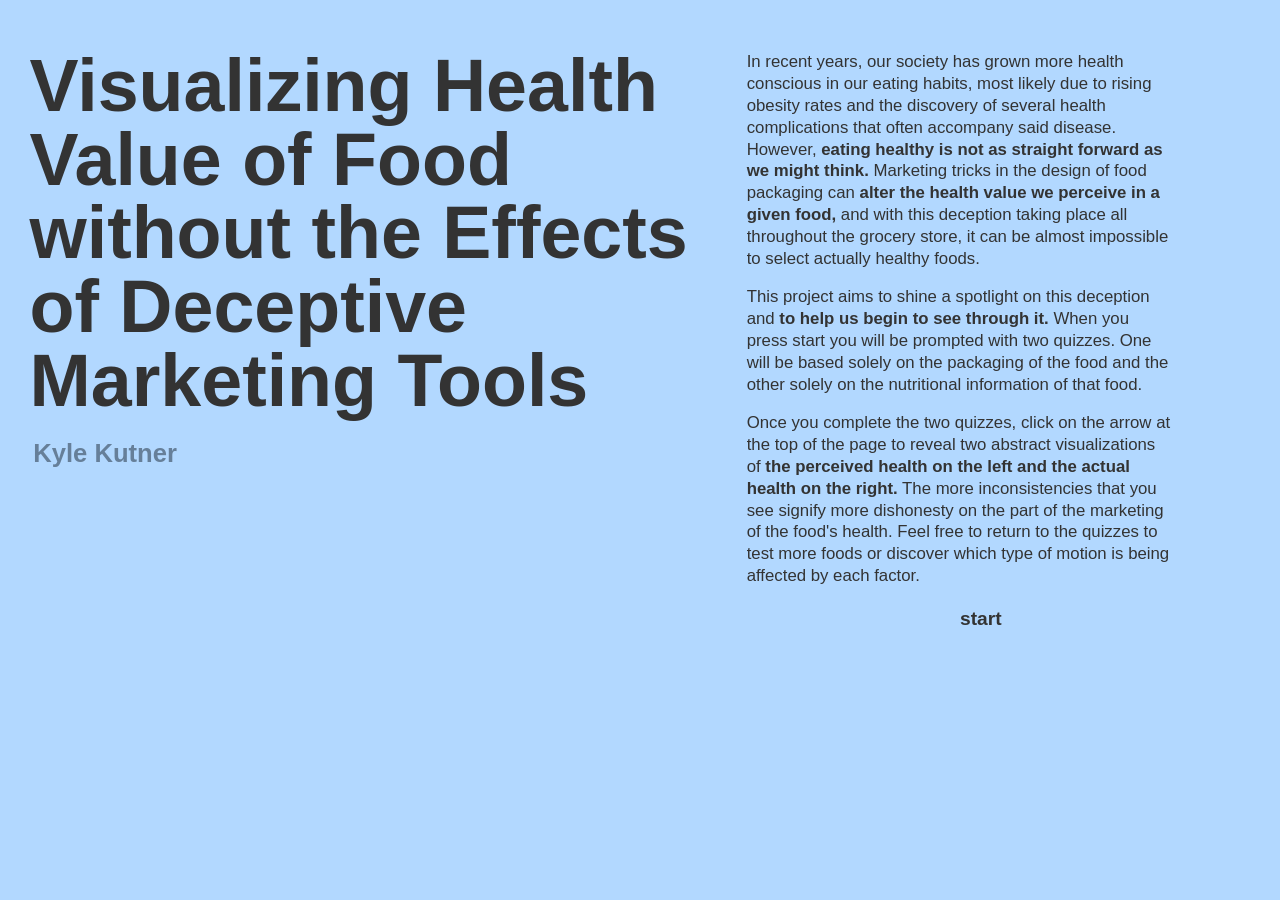
<file: index.html>
<!DOCTYPE html>
<html lang="en">
  <head>
    <meta charset="utf-8">
    <title>Visualizing Healthiness</title>
  	<link rel="stylesheet" type="text/css" href="css/style.css" />
  	<link rel="stylesheet" type="text/css" href="css/characterSlider.css" />
    <link rel="stylesheet" type="text/css" href="css/test.css" />
    <link rel="stylesheet" type="text/css" href="css/menu.css" />  
    <link rel="stylesheet" type="text/css" href="css/landingpage.css" />  
    <script type="text/javascript" src="js/d3.v4.js"></script> 
  </head>
  
<body>

  

  <!-- Visualizing Health Value of Food without Effects of Deceptive Marketing Tools -->
  <div id="landingpage">
    <header name="top" class="seven columns">
        <h1 >Visualizing Health Value of Food without the Effects of Deceptive Marketing Tools</h1>
        <h2 >Kyle Kutner</h2>
    </header>
        
        <div class="instructions">

          <p class="four columns">
            In recent years, our society has grown more health conscious in our eating habits, most likely due to rising obesity rates and the discovery of several health complications that often accompany said disease. However, <strong>eating healthy is not as straight forward as we might think.</strong> Marketing tricks in the design of food packaging can <strong>alter the health value we perceive in a given food,</strong> and with this deception taking place all throughout the grocery store, it can be almost impossible to select actually healthy foods.
          </p>

          <p class="four columns">
            This project aims to shine a spotlight on this deception and <strong>to help us begin to see through it.</strong> When you press start you will be prompted with two quizzes. One will be based solely on the packaging of the food and the other solely on the nutritional information of that food. 
          </p>

          <p class="four columns">
            Once you complete the two quizzes, click on the arrow at the top of the page to reveal two abstract visualizations of <strong>the perceived health on the left and the actual health on the right.</strong> The more inconsistencies that you see signify more dishonesty on the part of the marketing of the food's health. Feel free to return to the quizzes to test more foods or discover which type of motion is being affected by each factor.
          </p>

        </div>

        <div id= "start" class="two columns offset-by-nine">
          <h3>start</h3>
        </div>



  </div>







  <!-- THIS IS THE LEFT / PACKAGING QUIZ MENU AND THE SLIDERS FOR THE PACKAGING SLIDERS-->
  <div id="packagingnav" class="sidenav">
    <svg id= "characterSlider" width="500" height="130"></svg>
    <svg id= "colorSlider" width="500" height="130"></svg>
    <svg id= "healthWordsSlider" width="500" height="130"></svg>
    <svg id= "physicalActivityReferenceSlider" width="500" height="130"></svg>
    <svg id= "priceSlider" width="500" height="130"></svg>
    <svg id= "typeSlider" width="500" height="130"></svg>

	</div>
	


  <!-- THIS IS THE RIGHT / NUTRITION QUIZ MENU AND THE SLIDERS FOR THE NUTRITION SLIDERS-->

  <div id="nutritionnav" class="sidenav2">
    <svg id= "sugarSlider" width="500" height="130"></svg>
    <svg id= "sodiumSlider" width="500" height="130"></svg>
    <svg id= "qualityFatsSlider" width="500" height="130"></svg>
    <svg id= "caloricContentSlider" width="500" height="130"></svg>
    <svg id= "sugarPrevalenceSlider" width="500" height="130"></svg>
    <svg id= "potassiumSlider" width="500" height="130"></svg>

	</div>


  <!-- THIS IS THE ARROW -->

  <div id="main">
    <div class="wrapper wrapper3"  id="wrapper3">
    	<span class="arrow" id="wrapper3sec" onclick="toggleNav()" style="cursor:pointer"></span>
    </div>
  </div>





<!-- THIS IS THE CONTAINER FOR THE MOTION GRAPHICS -->

<div class="container">

  <!-- THIS IS THE CONTAINER FOR THE LEFT / PACKAGING MOTION GRAPHICS -->

    	<div class="six columns">
<!--     		<svg id='packagingBlobs'></svg> -->
        <svg id='packagingline'></svg>
    	</div>

  <!-- THIS IS THE CONTAINER FOR THE RIGHT / NUTRITION MOTION GRAPHICS -->

    	<div class="six columns">
<!--     		<svg id='nutritionBlobs'></svg> -->
        <svg id='nutritionline'></svg>
    	</div>
</div>







    <script type="text/javascript" src="js/packagingBlobs.js"></script>
    <!-- <script type="text/javascript" src="js/nutritionBlobs.js"></script> -->
    <script type="text/javascript" src="js/menu.js"></script>
    <script type="text/javascript" src="js/landingpage.js"></script>
<!--     <script type="text/javascript" src="js/scales.js"></script>
 -->
   <script type="text/javascript" src="js/packagingSquiggle.js"></script>
    <script type="text/javascript" src="js/nutritionSquiggle.js"></script> 



    <script type="text/javascript" src="js/sliders/characterSlider.js"></script>
    <script type="text/javascript" src="js/sliders/sugarSlider.js"></script>
    <script type="text/javascript" src="js/sliders/colorSlider.js"></script>
    <script type="text/javascript" src="js/sliders/sugarPrevalenceSlider.js"></script>
    <script type="text/javascript" src="js/sliders/healthWordsSlider.js"></script>
    <script type="text/javascript" src="js/sliders/qualityFatsSlider.js"></script>
    <script type="text/javascript" src="js/sliders/physicalActivityReferenceSlider.js"></script>
    <script type="text/javascript" src="js/sliders/caloricContentSlider.js"></script>
    <script type="text/javascript" src="js/sliders/priceSlider.js"></script>
    <script type="text/javascript" src="js/sliders/sodiumSlider.js"></script>
    <script type="text/javascript" src="js/sliders/typeSlider.js"></script>
    <script type="text/javascript" src="js/sliders/potassiumSlider.js"></script>

    
    <script type="text/javascript" src="js/loop.js"></script>

  </body>
</html>
</file>
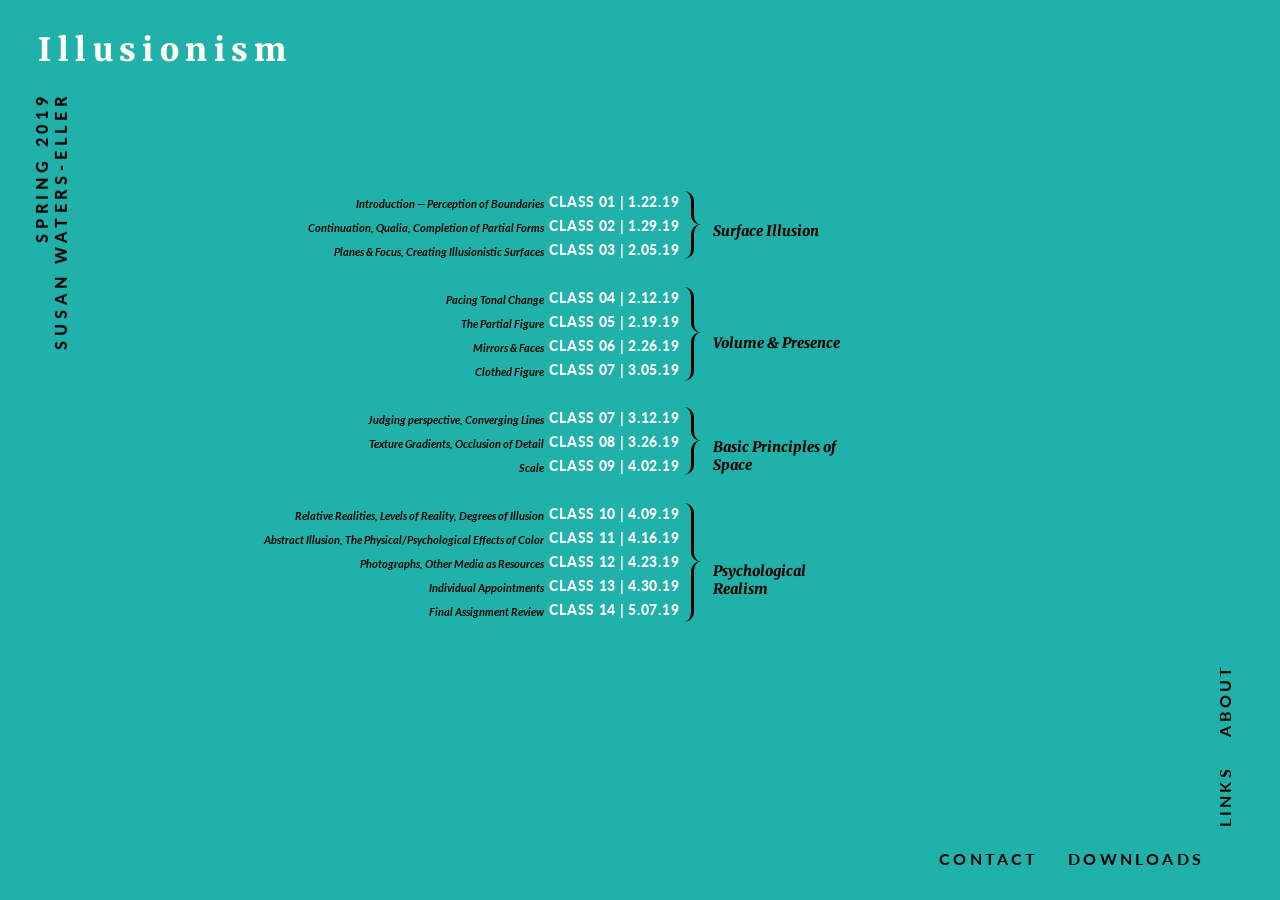
<file: Illusionism_Site/index.html>
<!DOCTYPE HTML>
<html>
    <head>
        <meta charset="utf-8">
        <meta name ="description" content"This is a website built for the spring 2019 course called Illusionism at the Maryland Institute College of Art.">
        <meta name="language" content="English">

        <link rel="stylesheet" type="text/css" href="hamburger.css">
        
        <link rel="stylesheet" type="text/css" href="style-mobile.css">
        <link rel="stylesheet" type="text/css" href="style-tablet.css">
        <link rel="stylesheet" type="text/css" href="style-monitor.css">

        <link href="https://fonts.googleapis.com/css?family=Lato|Merriweather|Roboto+Slab|Roboto|Libre+Baskerville" rel="stylesheet">
        


        <title> 
            Illusionism | Spring 2019
        </title>
    </head>

    <body>

        <div id="nav">
            <div class="menu first">
                <a href="contact.html"><h4> contact </h4></a>
                <a href="downloads.html"><h4> downloads </h4></a>
            </div>
            <div class="menu second">
                <a href="links.html"><h4> links </h4></a>
                <a href="about.html"><h4> about </h4></a>
            </div>
        </div>



        
        
        <div id="header">
            <div class="illusionism illusionism-position">
                Illusionism
            </div>
            <div class="subtitle">
                <h3>Spring 2019<br>Susan Waters-Eller</h3>
            </div>
            <button id="burger" class="hamburger hamburger--squeeze" type="button" onclick="navOpen()">
              <span class="hamburger-box">
                <span class="hamburger-inner"></span>
              </span>
            </button>

        </div>
        <div class="container">

	        <div class="vertical-center sched col-8">
	            <div class="theme">
	                <div class="bracket">
	                    <span class="bracket-1 right-brace-tl"></span>
	                    <span class="bracket-1 right-brace-tr"></span><br />
	                    <span class="bracket-1 right-brace-bl"></span>
	                    <span class="bracket-1 right-brace-br"></span>
	                </div>
	                <div class="group">
	                    <div class="class col-12">
	                    	<a href="class_01.html"><h1>Class 01 | 1.22.19</h1><h2 class="title">Introduction — Perception of Boundaries</h2></a>
	                    </div>
	                    <div class="class col-12">
	                    	<a href="class_02.html"><h1>Class 02 | 1.29.19</h1><h2 class="title">Continuation, Qualia, Completion of Partial Forms</h2></a>
	                    </div>
	                    <div class="class col-12">
	                    	<a href="class_03.html"><h1>Class 03 | 2.05.19</h1><h2 class="title">Planes &amp; Focus, Creating Illusionistic Surfaces</h2></a>
	                    </div>
	                </div>
	                <div class="themeName">
	                    <h3 class="surface-illusion">Surface Illusion</h3>
	                </div>

	            </div>
	            <div class="theme">
	                <div class="bracket">
	                    <span class="bracket-2 right-brace-tl"></span>
	                    <span class="bracket-2 right-brace-tr"></span><br />
	                    <span class="bracket-2 right-brace-bl"></span>
	                    <span class="bracket-2 right-brace-br"></span>
	                </div>
	                <div class="group">
	                    <div class="class col-12">
	                    	<a href="class_04.html"><h1>Class 04 | 2.12.19</h1><h2 class="title">Pacing Tonal Change</h2></a>
	                    </div>
	                    <div class="class col-12">
	                    	<a href="class_05.html"><h1>Class 05 | 2.19.19</h1><h2 class="title">The Partial Figure</h2></a>
	                    </div>
	                    <div class="class col-12">
	                    	<a href="class_06.html"><h1>Class 06 | 2.26.19</h1><h2 class="title">Mirrors &amp; Faces</h2></a>
	                    </div>
	                    <div class="class col-12">
	                    	<a href="class_07.html"><h1>Class 07 | 3.05.19</h1><h2 class="title">Clothed Figure</h2></a>
	                    </div>
	                </div>
	                <div class="themeName">
	                    <h3 class="volume-presence">Volume &amp; Presence</h3>
	                </div>
	            </div>
	            <div class="theme">
	                <div class="bracket">
	                    <span class="bracket-3 right-brace-tl"></span>
	                    <span class="bracket-3 right-brace-tr"></span><br />
	                    <span class="bracket-3 right-brace-bl"></span>
	                    <span class="bracket-3 right-brace-br"></span>
	                </div>
	                <div class="group">
	                    <div class="class col-12">
	                    	<a href="class_07.html"><h1>Class 07 | 3.12.19</h1><h2 class="title">Judging perspective, Converging Lines</h2></a>
	                    </div>
	                    <div class="class col-12">
	                    	<a href="class_08.html"><h1>Class 08 | 3.26.19</h1><h2 class="title">Texture Gradients, Occlusion of Detail</h2></a>
	                    </div>
	                    <div class="class col-12">
	                    	<a href="class_09.html"><h1>Class 09 | 4.02.19</h1><h2 class="title">Scale</h2></a>
	                    </div>
	                </div>
	                <div class="themeName">
	                    <h3 class="principles-space">Basic Principles of Space</h3>
	                </div>
	            </div>
	            <div class="theme">
	                <div class="bracket">
	                    <span class="bracket-4 right-brace-tl"></span>
	                    <span class="bracket-4 right-brace-tr"></span><br />
	                    <span class="bracket-4 right-brace-bl"></span>
	                    <span class="bracket-4 right-brace-br"></span>
	                </div>
	                <div class="group">
	                    <div class="class col-12">
	                    	<a href="class_10.html"><h1>Class 10 | 4.09.19</h1><h2 class="title">Relative Realities, Levels of Reality, Degrees of Illusion</h2></a>
	                    </div>
	                    <div class="class col-12">
	                    	<a href="class_11.html"><h1>Class 11 | 4.16.19</h1><h2 class="title">Abstract Illusion, The Physical/Psychological Effects of Color</h2></a>
	                    </div>
	                    <div class="class col-12">
	                    	<a href="class_12.html"><h1>Class 12 | 4.23.19</h1><h2 class="title">Photographs, Other Media as Resources</h2></a>
	                    </div>
	                    <div class="class col-12">
	                    	<a href="class_13.html"><h1>Class 13 | 4.30.19</h1><h2 class="title">Individual Appointments</h2></a>
	                    </div>
	                    <div class="class col-12">
	                    	<a href="class_14.html"><h1>Class 14 | 5.07.19</h1><h2 class="title">Final Assignment Review</h2></a>
	                    </div>
	                </div>
	                <div class="themeName">
	                    <h3 class="psychological-realism">Psychological Realism</h3>
	                </div>
	               
	            </div>
	            
        </div>

        <script type="text/javascript" src="script.js"></script>


    
    </body>
</html>
</file>
<file: css/style.css>
html, body {
padding: 0;
margin: 0;
height: 100%;
}



/* Grid
–––––––––––––––––––––––––––––––––––––––––––––––––– */
.container {
	position: relative;
	width: 100%;
	margin: 0 auto;
	padding: 0 20px;
	box-sizing: border-box; }
.column,
.columns {
	width: 100%;
	float: left;
	box-sizing: border-box; }

/* For devices larger than 400px */
@media (min-width: 400px) {
	.container {
		width: 100%;
		padding: 0; }
}

/* For devices larger than 550px */
@media (min-width: 550px) {
	.container {
		width: 100%%; }
	.column,
	.columns {
		margin-left: 0%; }
	.column:first-child,
	.columns:first-child {
		margin-left: 0; }

	.one.column,
	.one.columns                    { width: 8.3333333333%; }
	.two.columns                    { width: 16.6666666667%; }
	.three.columns                  { width: 25%;            }
	.four.columns                   { width: 33.3333333333%; }
	.five.columns                   { width: 41.6666666667%; }
	.six.columns                    { width: 50%;            }
	.seven.columns                  { width: 58.3333333333%; }
	.eight.columns                  { width: 66.6666666667%; }
	.nine.columns                   { width: 75.0%;          }
	.ten.columns                    { width: 83.3333333333%; }
	.eleven.columns                 { width: 91.6666666667%; }
	.twelve.columns                 { width: 100%; margin-left: 0; }

	.one-third.column               { width: 33.3333333333%; }
	.two-thirds.column              { width: 66.6666666667%; }

	.one-half.column                { width: 50%; }

	/* Offsets */
	.offset-by-one.column,
	.offset-by-one.columns          { margin-left: 8.3333333333%; }
	.offset-by-two.column,
	.offset-by-two.columns          { margin-left: 16.6666666667%; }
	.offset-by-three.column,
	.offset-by-three.columns        { margin-left: 25%;            }
	.offset-by-four.column,
	.offset-by-four.columns         { margin-left: 33.3333333333%; }
	.offset-by-five.column,
	.offset-by-five.columns         { margin-left: 41.6666666667%; }
	.offset-by-six.column,
	.offset-by-six.columns          { margin-left: 50%;            }
	.offset-by-seven.column,
	.offset-by-seven.columns        { margin-left: 58.3333333333%; }
	.offset-by-eight.column,
	.offset-by-eight.columns        { margin-left: 66.6666666667%; }
	.offset-by-nine.column,
	.offset-by-nine.columns         { margin-left: 75.0%;          }
	.offset-by-ten.column,
	.offset-by-ten.columns          { margin-left: 83.3333333333%; }
	.offset-by-eleven.column,
	.offset-by-eleven.columns       { margin-left: 91.6666666667%; }

	.offset-by-one-third.column,
	.offset-by-one-third.columns    { margin-left: 33.3333333333%; }
	.offset-by-two-thirds.column,
	.offset-by-two-thirds.columns   { margin-left: 66.6666666667%; }

	.offset-by-one-half.column,
	.offset-by-one-half.columns     { margin-left: 50%; }

}
</file>
<file: css/characterSlider.css>
.ticks {
  font: .75em sans-serif;
  fill: #ccc;
}

.track,
.track-inset,
.track-overlay {
  stroke-linecap: round;
}

.track {
  stroke: #000;
  stroke-opacity: 0.3;
  stroke-width: 10px;
}

.track-inset {
  stroke: #ddd;
  stroke-width: 8px;
}

.track-overlay {
  pointer-events: stroke;
  stroke-width: 50px;
  stroke: transparent;
  cursor: crosshair;
}

.handle {
  fill: #fff;
  stroke: #000;
  stroke-opacity: 0.5;
  stroke-width: 1.25px;
}

.slider {
  z-index: 2;
}


.question{
  font: 1em sans-serif;
  fill: #fff;

}


.layer{
  margin-top: 0;
  margin-left: 0;
  position: absolute;
  z-index: 3;
}
</file>
<file: css/test.css>
#packagingBlobs {
	position: absolute;
	margin: auto;

}

#nutrtionBlobs {
	position: absolute;
	margin: auto;

}
</file>
<file: css/menu.css>
.wrapper3 .arrow {
  -webkit-transform: rotate(0deg);
          transform: rotate(0deg);
  left: 0;
}
.wrapper3 .arrow:before, .wrapper3 .arrow:after {
  background-color: transparent;
  width: 3px;
  height: 10px;
  display: inline-block;
  position: absolute;
  border-bottom: 12px solid gray;
  top: 0;
  left: 10px;
  -webkit-transform: rotate(0deg);
          transform: rotate(0deg);
}
.wrapper3 .arrow:before {
  -webkit-transform: rotate(135deg);
          transform: rotate(135deg);
}
.wrapper3 .arrow:after {
  -webkit-transform: rotate(-135deg);
          transform: rotate(-135deg);
}
.wrapper3.active .arrow {
  -webkit-transform: rotate(0deg);
          transform: rotate(0deg);
  -webkit-transform: translate(0, -6px);
          transform: translate(0, -6px);
}
.wrapper3.active .arrow:before {
  -webkit-transform: rotate(45deg);
          transform: rotate(45deg);
}
.wrapper3.active .arrow:after {
  -webkit-transform: rotate(-45deg);
          transform: rotate(-45deg);
}


.wrapper4 .arrow2 {
  -webkit-transform: rotate(0deg);
          transform: rotate(0deg);
  right: 0;
}
.wrapper4 .arrow2:before, .wrapper4 .arrow2:after {
  background-color: transparent;
  width: 3px;
  height: 10px;
  display: inline-block;
  position: absolute;
  border-bottom: 12px solid black;
  top: 0;
  left: 10px;
  -webkit-transform: rotate(0deg);
          transform: rotate(0deg);
}
.wrapper4 .arrow2:before {
  -webkit-transform: rotate(135deg);
          transform: rotate(135deg);
}
.wrapper4 .arrow2:after {
  -webkit-transform: rotate(-135deg);
          transform: rotate(-135deg);
}
.wrapper4.active .arrow2 {
  -webkit-transform: rotate(0deg);
          transform: rotate(0deg);
  -webkit-transform: translate(0, -6px);
          transform: translate(0, -6px);
}
.wrapper4.active .arrow2:before {
  -webkit-transform: rotate(45deg);
          transform: rotate(45deg);
}
.wrapper4.active .arrow2:after {
  -webkit-transform: rotate(-45deg);
          transform: rotate(-45deg);
}

.arrow {
  width: 13px;
  height: 13px;
  display: inline-block;
  position: relative;
  bottom: 0px;
  left: 10px;
  -webkit-transition: 0.4s ease;
  transition: 0.4s ease;
  margin-top: 2px;
  text-align: left;
  -webkit-transform: rotate(-45deg);
          transform: rotate(-45deg);
  float: right;
}
.arrow:before, .arrow:after {
  position: absolute;
  content: "";
  display: inline-block;
  width: 12px;
  height: 3px;
  background-color: #000;
  -webkit-transition: 0.4s ease;
  transition: 0.4s ease;
}
.arrow:after {
  position: absolute;
  -webkit-transform: rotate(90deg);
          transform: rotate(90deg);
  top: -5px;
  left: 5px;
}
















body {
    font-family: "Lato", sans-serif;
}


.sidenav {
    height: 100%;
    width: 50%;
    position: fixed;
    z-index: 1;
    bottom: 0;
    left: 0;
    background-color: #333;
    overflow-y: scroll;
    transition: 0.5s;
    padding-bottom: 0px;
    padding-top: 1em;

}


.sidenav2 {
    height: 100%;
    width: 50%;
    position: fixed;
    z-index: 1;
    bottom: 0;
    right: 0;
    background-color: #333;
    overflow-y: scroll;
    transition: 0.5s;
    padding-bottom: 0px;
    padding-top: 1em;
}



#main {
    transition: margin-bottom .5s;
    position: absolute;
    bottom: 25px;
    margin-bottom: 0px;
    margin-left: -1em;
    left: 50%;
    z-index: 4;
}


@media screen and (max-height: 450px) {
  .sidenav {padding-top: 15px;}
  .sidenav a {font-size: 18px;}

  .sidenav2 {padding-top: 15px;}
  .sidenav2 a {font-size: 18px;}
}
</file>
<file: css/landingpage.css>
#landingpage {
	z-index: 10;
	height:100%;
	position: absolute;
/*	background-color: #FFCCCC;*/
	background-color: #B2D8FF;
	overflow: hidden;
	scroll-behavior: none;
}

h1 {

font-size: 4.6em;
color: #333;
margin-bottom: 0em;
margin-left: .4em;
margin-right: .4em;
line-height: 1em;
}

h2{

font-size: 1.6em;
color: #667F99;
margin-left: 1.3em;
}

p {

font-size: 1.05em;
line-height: 1.3em;
margin-top: 0em;
color: #333;

}




.instructions {

margin-top: 3.2em;
}

h3{
	font-size: 1.2em;
	margin-top: 0.24em;
	color: #333;
}

h3:hover{
	transition-duration: .1s;
	font-size: 1.4em;
	margin-left: -.13em;
	margin-top: .15em;
	cursor: pointer; 
}
</file>
<file: Illusionism_Site/hamburger.css>
.hamburger {
  padding: 15px 15px;
  display: inline-block;
  cursor: pointer;
  transition-property: opacity, filter;
  transition-duration: 0.15s;
  transition-timing-function: linear;
  font: inherit;
  color: inherit;
  text-transform: none;
  background-color: transparent;
  border: 0;
  margin: 0;
  overflow: visible; }
  .hamburger:hover {
    opacity: 0.7; }
  .hamburger.is-active:hover {
    opacity: 0.7; }
  .hamburger.is-active .hamburger-inner,
  .hamburger.is-active .hamburger-inner::before,
  .hamburger.is-active .hamburger-inner::after {
    background-color: #fffff3; }

.hamburger-box {
  width: 40px;
  height: 24px;
  display: inline-block;
  position: relative; }

.hamburger-inner {
  display: block;
  top: 50%;
  margin-top: -2px; }
  .hamburger-inner, .hamburger-inner::before, .hamburger-inner::after {
    width: 40px;
    height: 4px;
    background-color: #fffff3;
    position: absolute;
    transition-property: transform;
    transition-duration: 0.15s;
    transition-timing-function: ease; }
  .hamburger-inner::before, .hamburger-inner::after {
    content: "";
    display: block; }
  .hamburger-inner::before {
    top: -10px; }
  .hamburger-inner::after {
    bottom: -10px; }



/*
   * Squeeze
   */
.hamburger--squeeze .hamburger-inner {
  transition-duration: 0.075s;
  transition-timing-function: cubic-bezier(0.55, 0.055, 0.675, 0.19); }
  .hamburger--squeeze .hamburger-inner::before {
    transition: top 0.075s 0.12s ease, opacity 0.075s ease; }
  .hamburger--squeeze .hamburger-inner::after {
    transition: bottom 0.075s 0.12s ease, transform 0.075s cubic-bezier(0.55, 0.055, 0.675, 0.19); }

.hamburger--squeeze.is-active .hamburger-inner {
  transform: rotate(45deg);
  transition-delay: 0.12s;
  transition-timing-function: cubic-bezier(0.215, 0.61, 0.355, 1); }
  .hamburger--squeeze.is-active .hamburger-inner::before {
    top: 0;
    opacity: 0;
    transition: top 0.075s ease, opacity 0.075s 0.12s ease; }
  .hamburger--squeeze.is-active .hamburger-inner::after {
    bottom: 0;
    transform: rotate(-90deg);
    transition: bottom 0.075s ease, transform 0.075s 0.12s cubic-bezier(0.215, 0.61, 0.355, 1); }



    © 2019 GitHub, Inc.
    Terms
    Privacy
    Security
    Status
    Help

    Contact GitHub
    Pricing
    API
    Training
    Blog
    About

Press h to open a hovercard with more details.
</file>
<file: Illusionism_Site/style-mobile.css>
* { box-sizing: border-box; } 

body {
    background-color: #20B2AA;
}

div {
    display: block;
}

#header {
    position: fixed;
    right: 0;
    top: 0%;
    z-index: 2;
    width: 100%;
    margin-top: 0em;  
    background-color: #030301;  
}



.hamburger {
    position: absolute;
    top: 8px;
    right: 5%;
    display: block;
}

button {
    background-color: #030301;
    border: none;
}

#nav {
    position: fixed;
    z-index: 3;
    background-color: #030301;
    display: none;
    margin-top: 100px;
    width: 100%;
    padding: .75em;
}

/*
#7C7671 - grey
#FFFFF3 - white
#030301 - black
#FF4365 - pink
#20B2AA - seagreen
#98CE00 - limegreen

*/

.nav {
    padding-top: 3em;
}

.illusionism-position {
    position: absolute;
    padding-top: 2%;
    padding-left: 3%;
    top: 4px;
    bottom: 0px;
}

.illusionism {
    font-size: 2em;
    font-family: Merriweather;
    font-weight: 1000;
    color: #FFFFF3;
    letter-spacing: .15em;
}

.subtitle {
    margin-top: 3em;
    padding-left: 3%;
}

.subtitle h3 {
    color: #777;
}

.sched {
    position: absolute;
    margin-top: 35%;
    margin-bottom: 15%;
    top: 0;
    bottom: 0;
}
        
.bracket {
    display: none;
}
      
.theme {
    height: 13em;
    position: relative;

}

.themeName {
    width: 8em;
    position: absolute;
    text-align: left;
    right: 0;

}
        
.group{
    margin-right: 150px;
    display: block;
}

.title {
    display: none;
}

.class {
    height: 2.5em;
    display: block;
    float: left;
    padding-top: 5px;
}

h1 {
    display: inline;
    font-family: 'Lato';
    font-size: 1.1em;
    text-transform: uppercase;
    letter-spacing: .05em;
    -webkit-transition: letter-spacing .2s;
    transition: letter-spacing .2s;
    font-weight: 1000;
    line-height: 1em;
    color: #fff;
}

h3 {   
    font-family: 'Lato';
    font-size: .8em;
    font-weight: 1000;
    text-transform: uppercase;
    letter-spacing: .08em;
    padding-top: 5px;
    color: #030301;
}

h4 {
    font-family: 'Lato';
    font-size: 1.5em;
    text-transform: uppercase;
    letter-spacing: .2em;
    line-height: 2em;
    color: #FF4365;
}

.surface-illusion,
.volume-presence,
.principles-space,
.psychological-realism {

    margin-top: 0em;
}



/** columns **/

[class*='col-'] {
    float: left;
    padding-left: .75em;
    padding-right: .75em;
}

.col-1,
.col-2,
.col-3,
.col-4,
.col-5,
.col-6,
.col-7,
.col-8,
.col-9,
.col-10,
.col-11,
.col-12 { width: 100%;}

body {
    margin: 0px;

}

.bracket {
    display: none;
}

.class-text {
	padding: .75em;
	margin-top: 7.5em;
}

.class-header {
	height: 6em;
}

.class-nav{
	transform: translateY(-120px); 
}

p {
	font-family: 'Lato';
	font-size: 1.2em;
	line-height: 1.5em;
	padding-bottom: 1em;
}

.class-title {
    font-family: 'Lato';
    font-size: 1.6em;
    letter-spacing: .08em;
}
</file>
<file: Illusionism_Site/style-tablet.css>
@media (min-width: 600px) {

.container {
	height: 100vh;
  	position: relative;
}

.vertical-center {
	margin: 0;
	position: absolute;
	top: 50%;
	-ms-transform: translateY(-50%);
	transform: translateY(-60%);
}

.title {
    display: block;
}


.theme {
	height: auto;
	margin-bottom: .5em;
	overflow: hidden;
	padding-bottom: 1em;
}

.class {
	height: 1.2em;
}

.bracket {
    display: block;
    position: absolute;
    right: 120px;
    margin-top: .5em;
}

.right-brace-bl {
    border-right: 3px solid black;
    -webkit-border-bottom-right-radius: 10px;
    -moz-border-radius-bottomright: 10px;
    border-bottom-right-radius: 10px;
    margin-right:-7px;
    margin-top: 13px;
}
.right-brace-br {
    margin-bottom: 10px;
    border-left: 3px solid black;
    -webkit-border-top-left-radius: 10px;
    -moz-border-radius-topleft: 10px;
    border-top-left-radius: 10px;
}
.right-brace-tl {
    margin-top: 3px;
    border-right: 3px solid black;
    -webkit-border-top-right-radius: 10px;
    -moz-border-radius-topright: 10px;
    border-top-right-radius: 10px;
    margin-right:-7px;
}

.right-brace-tr {
    margin-bottom: -8px;
    border-left: 3px solid black;
    -webkit-border-bottom-left-radius: 10px;
    -moz-border-radius-bottomleft: 10px;
    border-bottom-left-radius: 10px;
}

h1 {
	float: right;
	font-size: .7em;
}

h1:hover {
    letter-spacing: .2em;
    font-weight: 900;
    -webkit-transition: letterspacing .1s;
    transition: letter-spacing .1s;

}

h2 { 
    color: #030301;
    padding-right: .5em;
    padding-top: .2em;
    display: inline;
    float: right;
    font-family: 'Lato', sans-serif;
    font-style: italic;
    font-size: .5em;
}

h3 {
	font-family: 'Merriweather';
	font-style: italic;
	text-transform: none;
	font-size: .6em;
	letter-spacing: 0em;
}

h4 {
	padding-left: .6em;
}

.illusionism {
	letter-spacing: .2em;
}

.subtitle {
	height: 2em;
}

.subtitle h3 {
	display: none;
}



span {
    margin-top: auto;
    margin-bottom: auto;
    width: 30px;
    display: inline-block;
}

span.bracket-1 {
    height: 1em;
}

span.bracket-2 {
    height: 1.6em;
}

span.bracket-3 {
    height: 1em;
}

span.bracket-4 {
    height: 2.2em;
}

.surface-illusion {
    margin-top: 2.6em;
}

.volume-presence {
    margin-top: 3.7em;
}

.principles-space {
    margin-top: 2.6em;
}

.psychological-realism {
    margin-top: 4.5em;
}

.col-1  { width: calc( 100% / 9 * 1 );}
.col-2  { width: calc( 100% / 9 * 2 );}
.col-3  { width: calc( 100% / 9 * 3 );}
.col-4  { width: calc( 100% / 9 * 4 );}
.col-5  { width: calc( 100% / 9 * 5 );}
.col-6  { width: calc( 100% / 9 * 6 );}
.col-7  { width: calc( 100% / 9 * 7 );}
.col-8  { width: calc( 100% / 9 * 7 );}
.col-9  { width: calc( 100% / 9 * 9 );}
.col-10 { width: calc( 100% / 9 * 9 );}
.col-11 { width: calc( 100% / 9 * 9 );}
.col-12 { width: calc( 100% / 9 * 9 );}

#nav {
	margin-top: 85px;
}




}
</file>
<file: Illusionism_Site/style-monitor.css>
@media (min-width: 900px) {


.col-1  { width: calc( 100% / 12 * 1 );}
.col-2  { width: calc( 100% / 12 * 2 );}
.col-3  { width: calc( 100% / 12 * 3 );}
.col-4  { width: calc( 100% / 12 * 4 );}
.col-5  { width: calc( 100% / 12 * 5 );}
.col-6  { width: calc( 100% / 12 * 6 );}
.col-7  { width: calc( 100% / 12 * 7 );}
.col-8  { width: calc( 100% / 12 * 8 );}
.col-9  { width: calc( 100% / 12 * 9 );}
.col-10 { width: calc( 100% / 12 * 10 );}
.col-11 { width: calc( 100% / 12 * 11 );}
.col-12 { width: calc( 100% / 12 * 12 );}


h1 {
	font-size: .9em;
	letter-spacing: .08;
}

h2 {
	font-size: .7em;
}

h3 {
	font-size: .9em;
}

.class {
	height: 1.5em;
}


span.bracket-1 {
    height: 1.6em;
}

span.bracket-2 {
    height: 2.4em;
}

span.bracket-3 {
    height: 1.6em;
}

span.bracket-4 {
    height: 3.2em;
}

.illusionism {
	letter-spacing: .2em;
	-webkit-transition: color .1s;
    transition: color .2s;
}

.illusionism:hover {
	color: #FF4365;
	-webkit-transition: color .1s;
    transition: color .2s;
}


#header {
	height: 0em;
}

.subtitle {
	display: block;
	position: absolute;
	text-align: right;
	transform: rotate(270deg);
	margin-top: 14em;
	margin-left: -100px;

}

.subtitle h3 {
	display: block;
	font-family: 'Lato';
	letter-spacing: .3em;
	color: #030301;
	font-style: normal;
	font-weight: 1000;
	text-transform: uppercase;
	font-size: 1em;
	margin: 0px;
	padding: 0px;
}

#burger {
	display: none;
}

#nav {
	display: block;
	background-color: unset;
	position: absolute;
	bottom: 0em;
	margin-top: auto;

}

h4 {
	font-size: 1em;
	color: #030301;
	line-height: 1em;
	display: inline-block;
	margin-right: 1em;
}

.menu {
	float: right;
}

.menu h4 {
	-webkit-transition: color .1s;
    transition: color .2s;
}

.menu h4:hover {
	-webkit-transition: color .1s;
    transition: color .2s;
    color: #FF4365;
}

.first {
	bottom: 0px;
	position: relative;
	right: 3em;
}

.second {
	transform: rotate(270deg);
	position: absolute;
	right: -40px;
	bottom: 8em;
}


}
</file>
